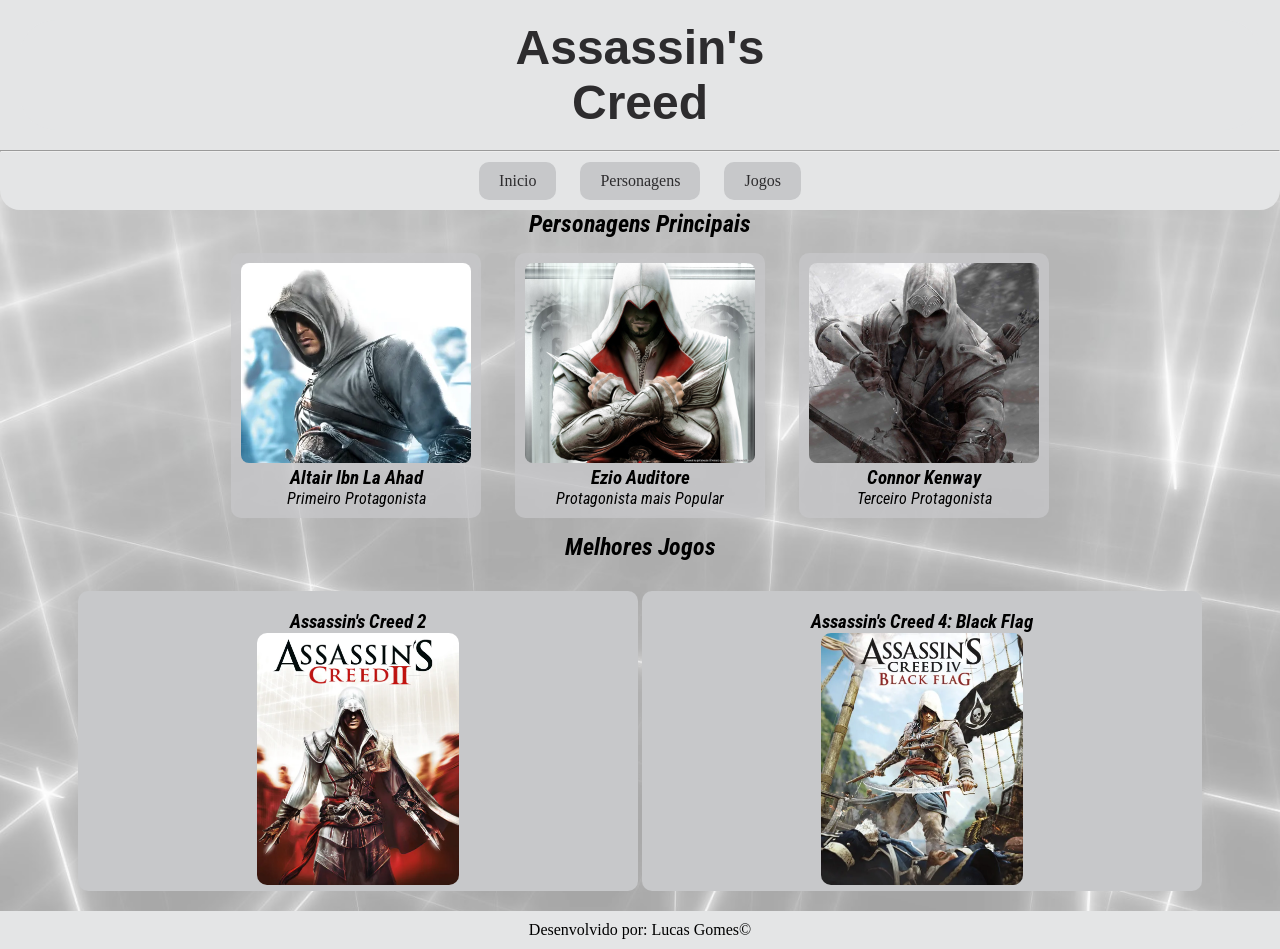
<file: index.html>
<!DOCTYPE html>
<html lang="pt-br">
<head>
    <meta charset="UTF-8">
    <meta name="viewport" content="width=device-width, initial-scale=1.0">
    <link rel="stylesheet" href="./style.css">
    <link rel="shortcut icon" href="./Imagens/favicon.ico.png">
    <title>Assassin's creed</title>
</head>
<body>
    <header>
        <h1>Assassin's <br> Creed</h1>
    </header> <hr>
    <nav>
        <a href="./index.html">Inicio</a>
        <a href="./personagens.html">Personagens</a>
        <a href="#">Jogos</a>
    </nav>
    <main>
        <!--Conteúdo principal do meu Site-->
        <section id="personagens"> <!--sessão de personagens-->
            <H2>Personagens Principais</H2>
            <article class="card"><!--Altair Ibn L'ahad-->
                <img src="Imagens/Altair Ibn La Ahad.webp" alt="Altair Ibn La Ahad">
                <h3>Altair Ibn La Ahad</h3>
                <p>Primeiro Protagonista</p>
            </article>
            <article class="card"><!--Ezio Auditore da Firenze-->
                <img src="./Imagens/Ezio Auditore da Firenze.jpg" alt="Ezio Auditore da Firenze">
                <h3>Ezio Auditore</h3>
                <p>Protagonista mais Popular</p>
            </article>           
            <article class="card"><!--Connor kenway-->
                <img src="./Imagens/Connor Kenway.jpg" alt="Connor kenway">
                <h3>Connor Kenway</h3>
                <p>Terceiro Protagonista</p>
            </article>
        </section>
        <section>
            <h2> Melhores Jogos </h2>
            <article class="Jogos">
                <h3>Assassin's Creed 2</h3>
                <img src="Imagens/Assassin's Creed 2 Capa.png" alt="Assassin's Creed 2">
            </article>
            <article class="Jogos">
                <h3>Assassin's Creed 4: Black Flag</h3>
                <img src="Imagens/Assassin's Creed 4 Black Flag Capa.png" alt="Assassin's Creed Black Flag">
            </article>
        </section>
    </main>




    <footer>
    <p>Desenvolvido por: Lucas Gomes&copy;</p>
    </footer>
</body>
</html>
</file>
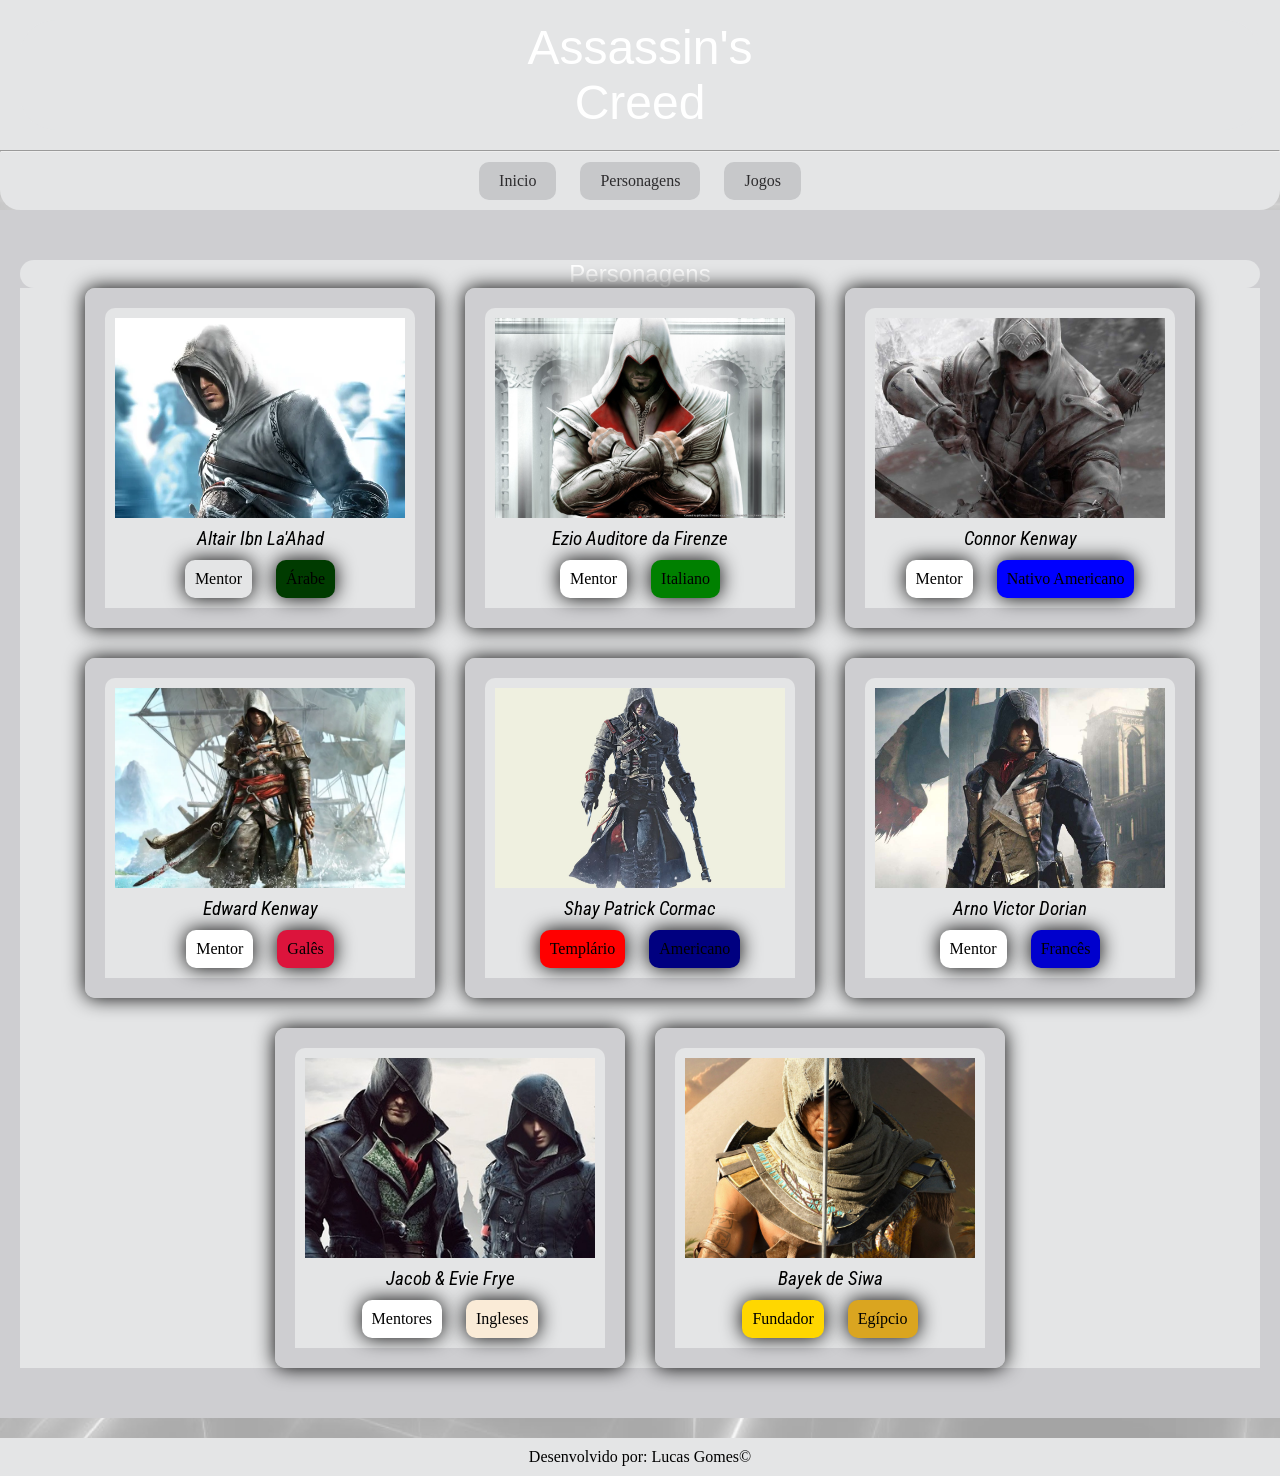
<file: personagens.html>
<!DOCTYPE html>
<html lang="pt-br">
<head>
    <meta charset="UTF-8">
    <meta name="viewport" content="width=device-width, initial-scale=1.0">
    <link rel="stylesheet" href="style.css">
    <link rel="stylesheet" href="personagens.css">
    <link rel="shortcut icon" href="./Imagens/favicon.ico.png">
    <title>Personagens</title>
</head>
<body>
    <header>
        <h1>Assassin's <br> Creed</h1>
    </header> <hr>
    <nav>
        <a href="./index.html">Inicio</a>
        <a href="personagens.html">Personagens</a>
        <a href="#">Jogos</a>
    </nav>
    <Main>
        <section id="personagem">
            <h1>Personagens</h1>
            <div class="container-personagens">
                <div class="item">
                    <img src="./Imagens/Altair Ibn La Ahad.webp" alt="" width="350">
                    <p></p>
                    <h3>Altair Ibn La'Ahad</h3>
                    <div class="tags">
                        <span class="tag Mentor">Mentor</span>
                        <span class="tag arabe">Árabe</span>
                    </div>
                </div>
                <div class="item">
                    <img src="./Imagens/Ezio Auditore da Firenze.jpg" alt="" width="350">
                    <p></p>
                    <h3>Ezio Auditore da Firenze</h3>
                    <div class="tags">
                        <span class="tag mentor">Mentor</span>
                        <span class="tag italiano">Italiano</span>
                    </div>
                </div>
                <div class="item">
                    <img src="Imagens/Connor Kenway.jpg" alt="" width="350">
                    <p></p>
                    <h3>Connor Kenway</h3>
                    <div class="tags">
                        <span class="tag mentor">Mentor</span>
                        <span class="tag nativo">Nativo Americano</span>
                    </div>
                </div>
                <div class="item">
                    <img src="./Imagens/Edward Kenway.webp" alt="" width="350">
                    <p></p>
                    <h3>Edward Kenway</h3>
                    <div class="tags">
                        <span class="tag mentor">Mentor</span>
                        <span class="tag gales">Galês</span>
                    </div>
                </div>
                <div class="item">
                    <img src="./Imagens/Shay Patrick Cormac.jpg" alt="" width="350">
                    <p></p>
                    <h3>Shay Patrick Cormac</h3>
                    <div class="tags">
                        <span class="tag templario">Templário</span>
                        <span class="tag americano">Americano</span>
                    </div>
                </div>
                <div class="item">
                    <img src="./Imagens/Arno Victor Dorian.jpg" alt="" width="350">
                    <p></p>
                    <h3>Arno Victor Dorian</h3>
                    <div class="tags">
                        <span class="tag mentor">Mentor</span>
                        <span class="tag frances">Francês</span>
                    </div>
                </div>
                <div class="item">
                    <img src="Imagens/Jacob e Evie Frye.jpg" alt="" width="350">
                    <p></p>
                    <h3>Jacob & Evie Frye</h3>
                    <div class="tags">
                        <span class="tag mentores">Mentores</span>
                        <span class="tag ingleses">Ingleses</span>
                    </div>
                </div>
                <div class="item">
                    <img src="./Imagens/Bayek de Siwa.jpg" alt="" width="350">
                    <p></p>
                    <h3>Bayek de Siwa</h3>
                    <div class="tags">
                        <span class="tag fundador">Fundador</span>
                        <span class="tag egipcio">Egípcio</span>
                    </div>
                </div>
            </div>
        </section>
    </Main>
    <footer>
        <p>Desenvolvido por: Lucas Gomes&copy;</p>
    </footer>
</body>
</html>
</file>
<file: style.css>
@import url('https://fonts.cdnfonts.com/css/assassin'); /*fonte para titulo*/
@import url('https://fonts.googleapis.com/css2?family=Roboto+Condensed:ital,wght@0,100..900;1,100..900&display=swap'); /*fonte para paragrafo*/
/*Reset Basico*/
*{
    box-sizing: border-box;
    margin: 0%;
    padding: 0%;
}
/*alternando o alinhamento do corpo do meu projeto*/
body{
    text-align: center;
    background-color: #F5F5F5;
    background-image: url(./Imagens/Animus\ Background.jpg); 
    /*alterar o tamanho da imagem - background-size = cover, countain
    não repetir a imagem varias vezes - background-repeat:no-repeat
    mudar posição da imagem - background-position */
     background-size: cover;
     background-repeat: no-repeat;
     background-position: center;

}
header{
    color: #2D2C2E;
    padding: 20px;
    font-family: 'Assassin$', sans-serif;/*alterar a fonte do meu título*/
    background-color: #E4E5E6;
    font-size: x-large;
}
nav a{
    text-decoration: none; /*função para remover sublinhado*/
    color: #2D2C2E;
    display: inline-block; /*deixa os itens lado a lado*/
    margin: 10px;
    padding: 10px 20px;
    background-color:#C7C8CA ;
    border-radius: 10px;
}
nav a:hover{ /*customização da aréa de busca do projeto*/
    background-color:rgb(193, 35, 44);
    font-size: 18px;
}
nav{
    background-color: #E4E5E6;
    border-radius: 0 0 20px 20px;
}
.card{ /*article dos cards de personagens*/
    display: inline-block;
    width: 250px;
    margin: 15px;
    padding: 10px;
    background-color: #c7c8cac0;
    border-radius: 10px;
    text-align: center;
}
.card img{ /*ajustar espaço dentro do card do projeto*/
    width: 100%;
    height: 200px;
    border-radius: 8px;
    object-fit: cover;/*ajustar imagem sem distorcer*/
}
h1{
    font-family: 'Assassin$', sans-serif;
    background-color: #E4E5E6;
    border-radius: 35px;                                                
}
#personagens{
  font-family: 'Roboto Condensed';
  font-style: italic;
  font-weight: 100 900;
  font-display: swap;
  src: url(https://fonts.gstatic.com/s/robotocondensed/v31/ieVj2ZhZI2eCN5jzbjEETS9weq8-19eLAgM9UvI.woff2) format('woff2');
  unicode-range: U+0460-052F, U+1C80-1C8A, U+20B4, U+2DE0-2DFF, U+A640-A69F, U+FE2E-FE2F;
}
h2{
    font-family: 'Roboto Condensed';
  font-style: italic;
  font-weight: 100 900;
  font-display: swap;
  src: url(https://fonts.gstatic.com/s/robotocondensed/v31/ieVj2ZhZI2eCN5jzbjEETS9weq8-19eLAgM9UvI.woff2) format('woff2');
  unicode-range: U+0460-052F, U+1C80-1C8A, U+20B4, U+2DE0-2DFF, U+A640-A69F, U+FE2E-FE2F;
}
.Jogos{
    margin-top: 30px;
    background-color: #C7C8CA;
    padding: 15px;

}
.Jogos{
    display: inline-block; /*ativar o display*/
    width: 560px;
    height: 300px;
    border-radius: 10px;
    padding-top: 20px;
    background-color: #C7C8CA;
}
.Jogos img{
    height: 95%;
    border-radius: 10px;
    object-fit: contain;
}
h3{
    font-family: 'Roboto Condensed';
    font-style: italic;
    font-weight: 100 900;
    font-display: swap;
    src: url(https://fonts.gstatic.com/s/robotocondensed/v31/ieVj2ZhZI2eCN5jzbjEETS9weq8-19eLAgM9UvI.woff2) format('woff2');
    unicode-range: U+0460-052F, U+1C80-1C8A, U+20B4, U+2DE0-2DFF, U+A640-A69F, U+FE2E-FE2F;
}
footer{
    background-color: #E4E5E6;
    margin-top: 20px;
    padding: 10px;
}
</file>
<file: personagens.css>
@import url('https://fonts.cdnfonts.com/css/assassin'); /*fonte para titulo*/
@import url('https://fonts.googleapis.com/css2?family=Roboto+Condensed:ital,wght@0,100..900;1,100..900&display=swap'); /*fonte para paragrafo*/
/*Reset Basico*/
*{
    background-color: #E4E5E6;
    box-sizing: border-box;
    padding: 0%;
    margin:0%;
    font-family: font-family: 'Assassin$';
    font-style: normal;
    font-weight: 400;
    src: local('Assassin$'), url('https://fonts.cdnfonts.com/s/16650/Assassin$.woff') format('woff');;
}
body{
    background-image: url(./Imagens/Animus\ Background.jpg); 
}
#personagem{
    background-color: #c7c8cac0;
    padding: 50px 20px; /*espaçamento interno*/
}
h1{
    color: white;
    background-color: #E4E5E6;
    
    
}
.container-personagens{
    display: flex; /*ativa o flexbox*/
    flex-wrap: wrap; /*quebra a linha se não há espaço o suficiente*/
    justify-content: center;
    align-items: stretch; /*mantem altura e esticado de acordo om o container*/
    gap: 30px; /*espaçamento entre as caixas*/    
}
/*alterar os cards de personagens*/
.item{
    width: 350px;
    background-color: #c7c8cac0;
    border-radius: 10px;
    padding: 20px;
    display: flex;
    flex-direction: column;
    justify-content: space-between;
    transition: 0.1s;
    box-shadow: 0 0 20px rgb(0, 0, 0);
}
.item:hover{
    transform: translateY(-10px);
    background-color: darkred;
    box-shadow: 0 0 20px rgb(0, 0, 0);
}
.item:active{
    background-color: darkred;
}
.item img{
    width: 100%;
    height: 220px;
    object-fit: cover;
    border-radius: 10px 10px 0px 0px;
    bottom: 15px;
    padding: 10px;
}
.tag{
    display: inline-block;
    flex-wrap: wrap;
    gap: 8px;
    justify-content: space-around;
    margin: 10px;
    padding: 10px;
    border-radius: 10px;
    box-shadow: 0 0 20px rgb(0, 0, 0);
    
    
}
.mentor{
    background-color: white;
    
}
.mentores{
    background-color: white;
}
.templario{
    background-color: red;
}
.fundador{
    background-color: gold;
}
.arabe{
    background-color: rgb(0, 59, 0);
}
.italiano{
    background-color: green;
}
.nativo{
    background-color: blue;
}
.gales{
    background-color: crimson;
}
.americano{
    background-color: navy;
}
.frances{
    background-color: mediumblue;
}
.ingleses{
    background-color: antiquewhite;
}
.egipcio{
    background-color: goldenrod;
}
/*MEDIA QUERY*/ 
@media(max-width:600px){
    #personagem h1 {
        color: black;
        font-size: 50px;
    }
    .item{
        width: 100%;
    }
}
</file>
